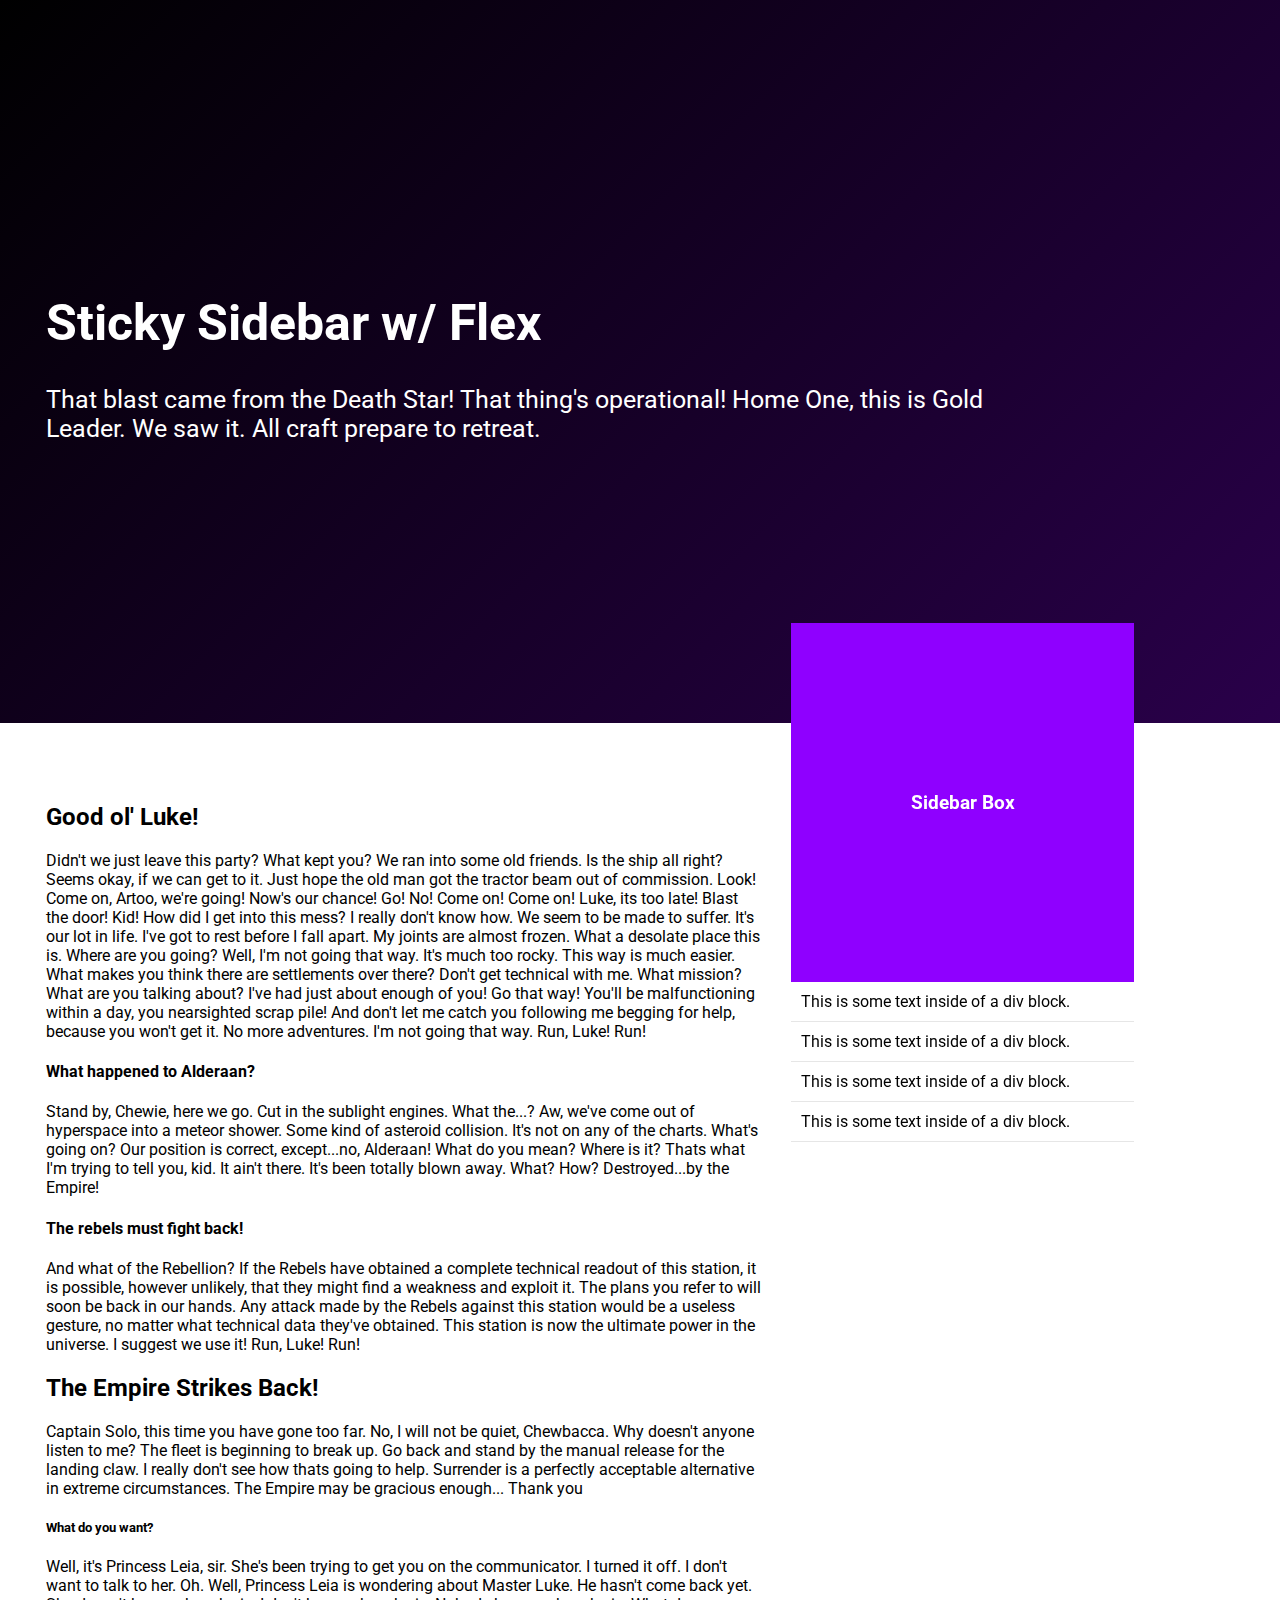
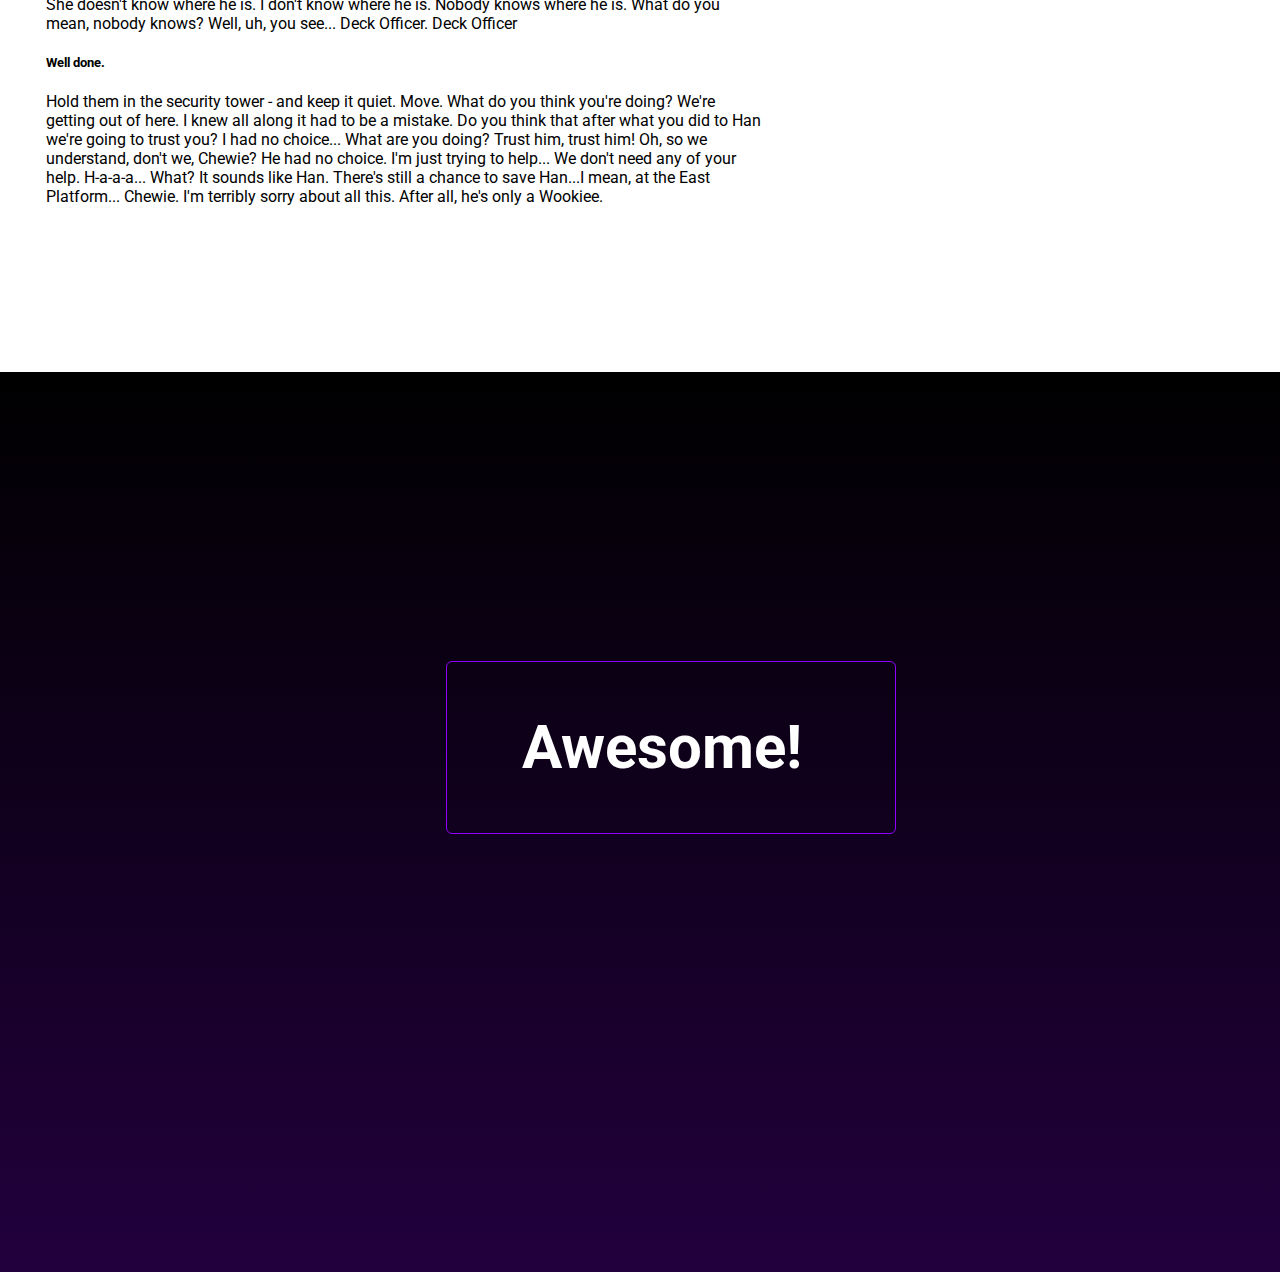
<file: task17/index.html>
<!DOCTYPE html>
<html lang="en">
<head>
    <meta charset="UTF-8">
    <meta name="viewport" content="width=device-width, initial-scale=1.0">
    <title>Document</title>

    <link href="https://fonts.googleapis.com/css2?family=Roboto:ital,wght@0,100;0,300;0,400;0,500;0,700;0,900;1,100;1,300;1,400;1,500;1,700;1,900&display=swap" rel="stylesheet">
    

    <link rel="stylesheet" href="./layout.css">
    <link rel="stylesheet" href="./index.css">
</head>
<body>
    
<header>  
        <div class="container">
        <div class="section-sidebar">
        <h1>Sticky Sidebar w/ Flex </h1>
        <p>That blast came from the Death Star! That thing's operational! Home One, this is Gold<br> Leader. We saw it. All craft prepare to retreat.
        </p>
    </div>
    </div>
</header>
    <section>
        <div class="container">
            <div class="row">
                <div class="col-8">
    
    <div class="text">
        <h2>Good ol' Luke!</h2>
        <p>Didn't we just leave this party? What kept you? We ran into some old friends. Is the ship all right? Seems okay, if we can get to it. Just hope the old man got the tractor beam out of commission. Look! Come on, Artoo, we're going! Now's our chance! Go! No! Come on! Come on! Luke, its too late! Blast the door! Kid!

            How did I get into this mess? I really don't know how. We seem to be made to suffer. It's our lot in life. I've got to rest before I fall apart. My joints are almost frozen. What a desolate place this is. Where are you going? Well, I'm not going that way. It's much too rocky. This way is much easier. What makes you think there are settlements over there? Don't get technical with me. What mission? What are you talking about? I've had just about enough of you! Go that way! You'll be malfunctioning within a day, you nearsighted scrap pile! And don't let me catch you following me begging for help, because you won't get it. No more adventures. I'm not going that way.
            
            Run, Luke! Run!</p>
            <h4>What happened to Alderaan?</h4>
            <p>Stand by, Chewie, here we go. Cut in the sublight engines. What the...? Aw, we've come out of hyperspace into a meteor shower. Some kind of asteroid collision. It's not on any of the charts. What's going on? Our position is correct, except...no, Alderaan! What do you mean? Where is it? Thats what I'm trying to tell you, kid. It ain't there. It's been totally blown away. What? How? Destroyed...by the Empire!

            </p>

            <h4>The rebels must fight back!</h4>
            <p>And what of the Rebellion? If the Rebels have obtained a complete technical readout of this station, it is possible, however unlikely, that they might find a weakness and exploit it. The plans you refer to will soon be back in our hands. Any attack made by the Rebels against this station would be a useless gesture, no matter what technical data they've obtained. This station is now the ultimate power in the universe. I suggest we use it!

                Run, Luke! Run!</p>

                <h2>The Empire Strikes Back!</h2>
                <p>Captain Solo, this time you have gone too far. No, I will not be quiet, Chewbacca. Why doesn't anyone listen to me? The fleet is beginning to break up. Go back and stand by the manual release for the landing claw. I really don't see how thats going to help. Surrender is a perfectly acceptable alternative in extreme circumstances. The Empire may be gracious enough... Thank you</p>

                <h5>What do you want?</h5>
                <p>Well, it's Princess Leia, sir. She's been trying to get you on the communicator. I turned it off. I don't want to talk to her. Oh. Well, Princess Leia is wondering about Master Luke. He hasn't come back yet. She doesn't know where he is. I don't know where he is. Nobody knows where he is. What do you mean, nobody knows? Well, uh, you see... Deck Officer. Deck Officer</p>

                <h5>Well done.</h5>
                <p>Hold them in the security tower - and keep it quiet. Move. What do you think you're doing? We're getting out of here. I knew all along it had to be a mistake. Do you think that after what you did to Han we're going to trust you? I had no choice... What are you doing? Trust him, trust him! Oh, so we understand, don't we, Chewie? He had no choice. I'm just trying to help... We don't need any of your help. H-a-a-a... What? It sounds like Han. There's still a chance to save Han...I mean, at the East Platform... Chewie. I'm terribly sorry about all this. After all, he's only a Wookiee.</p>
            </div>

    </div>
    

        <div class="col-4">
        <div class="sidebar">
            <div class="sidebar-h3">
                <h3>Sidebar Box</h3>
            </div>
            <div class="sidebar-item">This is some text inside of a div block.</div>
            <div class="sidebar-item">This is some text inside of a div block.</div>
            <div class="sidebar-item">This is some text inside of a div block.</div>
            <div class="sidebar-item">This is some text inside of a div block.</div>
            </div>
            </div>
        </div>
    </div>
</section>

<footer>
    <div class="container">
    <div class="section-footer">
        <h2>Awesome!</h2>
    </div>
    </div>
</footer>

</body>

</html>
</file>
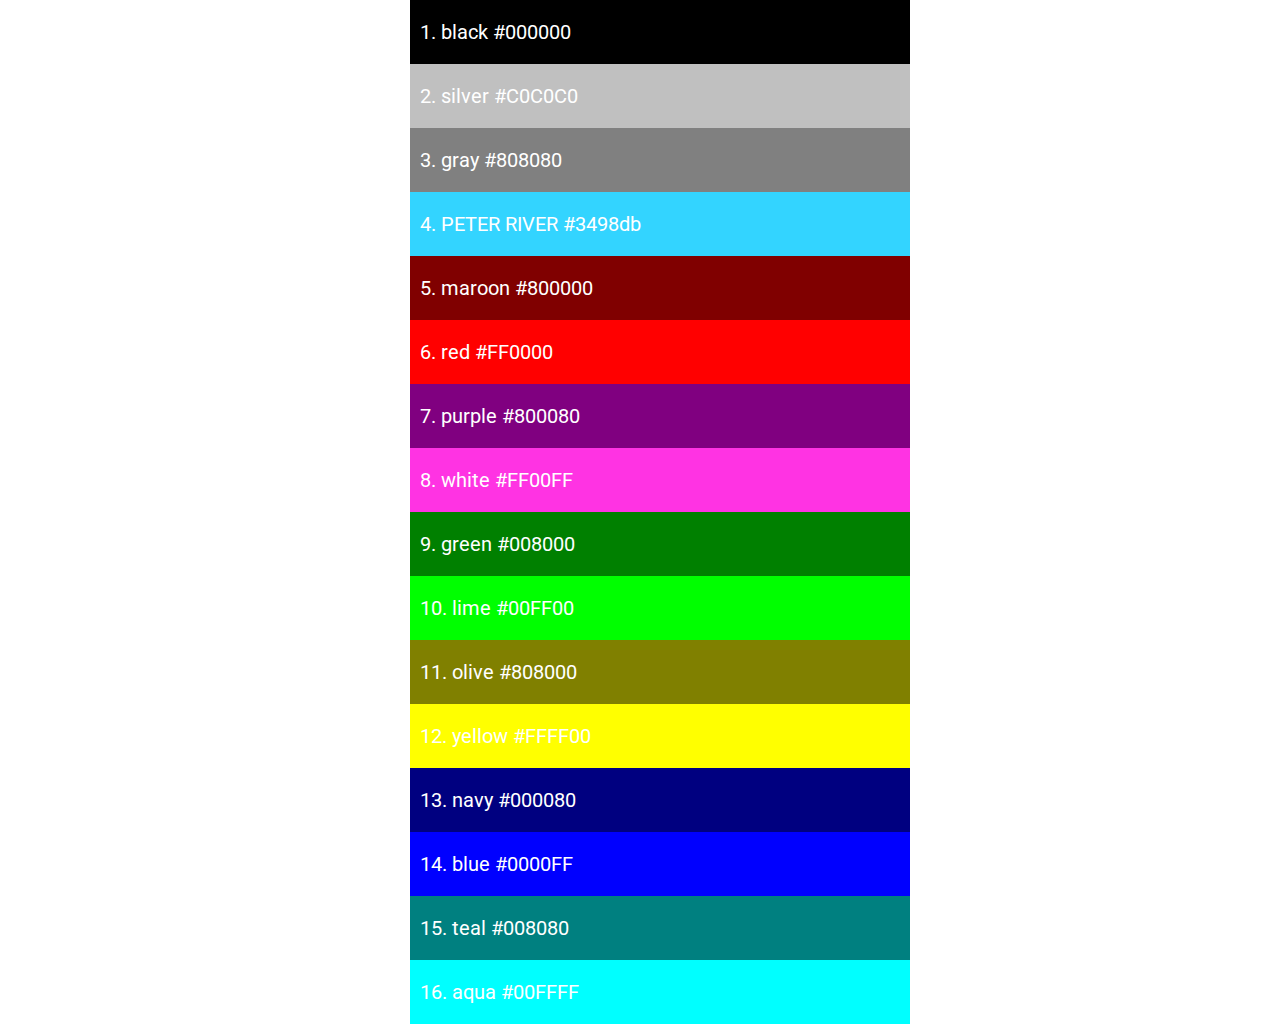
<file: task10.html>
<!DOCTYPE html>
<html lang="en">
<head>
    <meta charset="UTF-8">
    <meta name="viewport" content="width=device-width, initial-scale=1.0">
    <link rel="stylesheet" href="style10.css">
    
    <link href="https://fonts.googleapis.com/css2?family=Roboto:ital,wght@0,100;0,300;0,400;0,500;0,700;0,900;1,100;1,300;1,400;1,500;1,700;1,900&display=swap" rel="stylesheet">

    
    <title>Document</title>
</head>
<body>
    <ol>
        <li>black #000000</li>
        <li>silver #C0C0C0</li>
        <li>gray #808080</li>
        <li>PETER RIVER #3498db</li>
        <li> maroon #800000</li>
        <li>red #FF0000</li>
        <li>purple #800080</li>
        <li>white #FF00FF</li>
        <li>green #008000</li>
        <li>lime #00FF00</li>
        <li>olive #808000</li>
        <li>yellow #FFFF00</li>
        <li>navy #000080</li>
        <li>blue #0000FF</li>
        <li>teal #008080</li>
        <li>aqua #00FFFF</li>
    
    </ol>
    
</body>
</html>
</file>
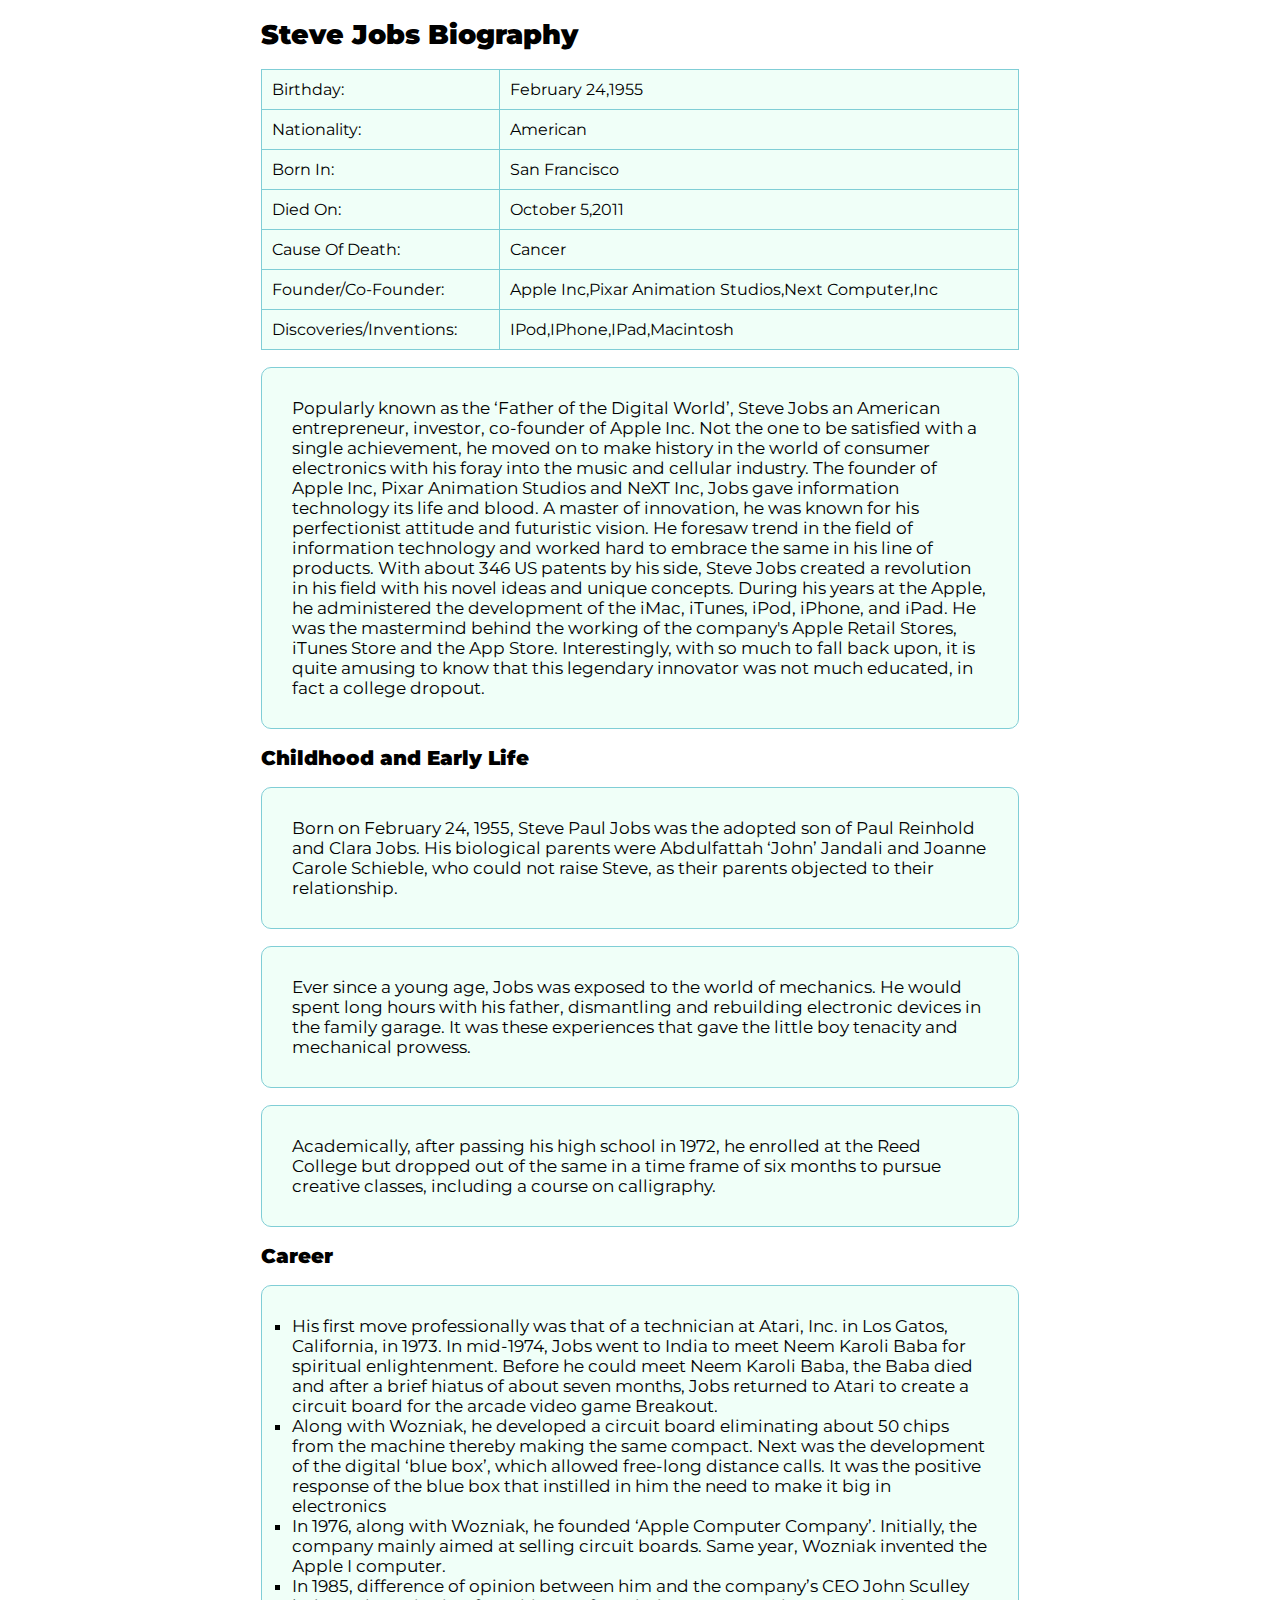
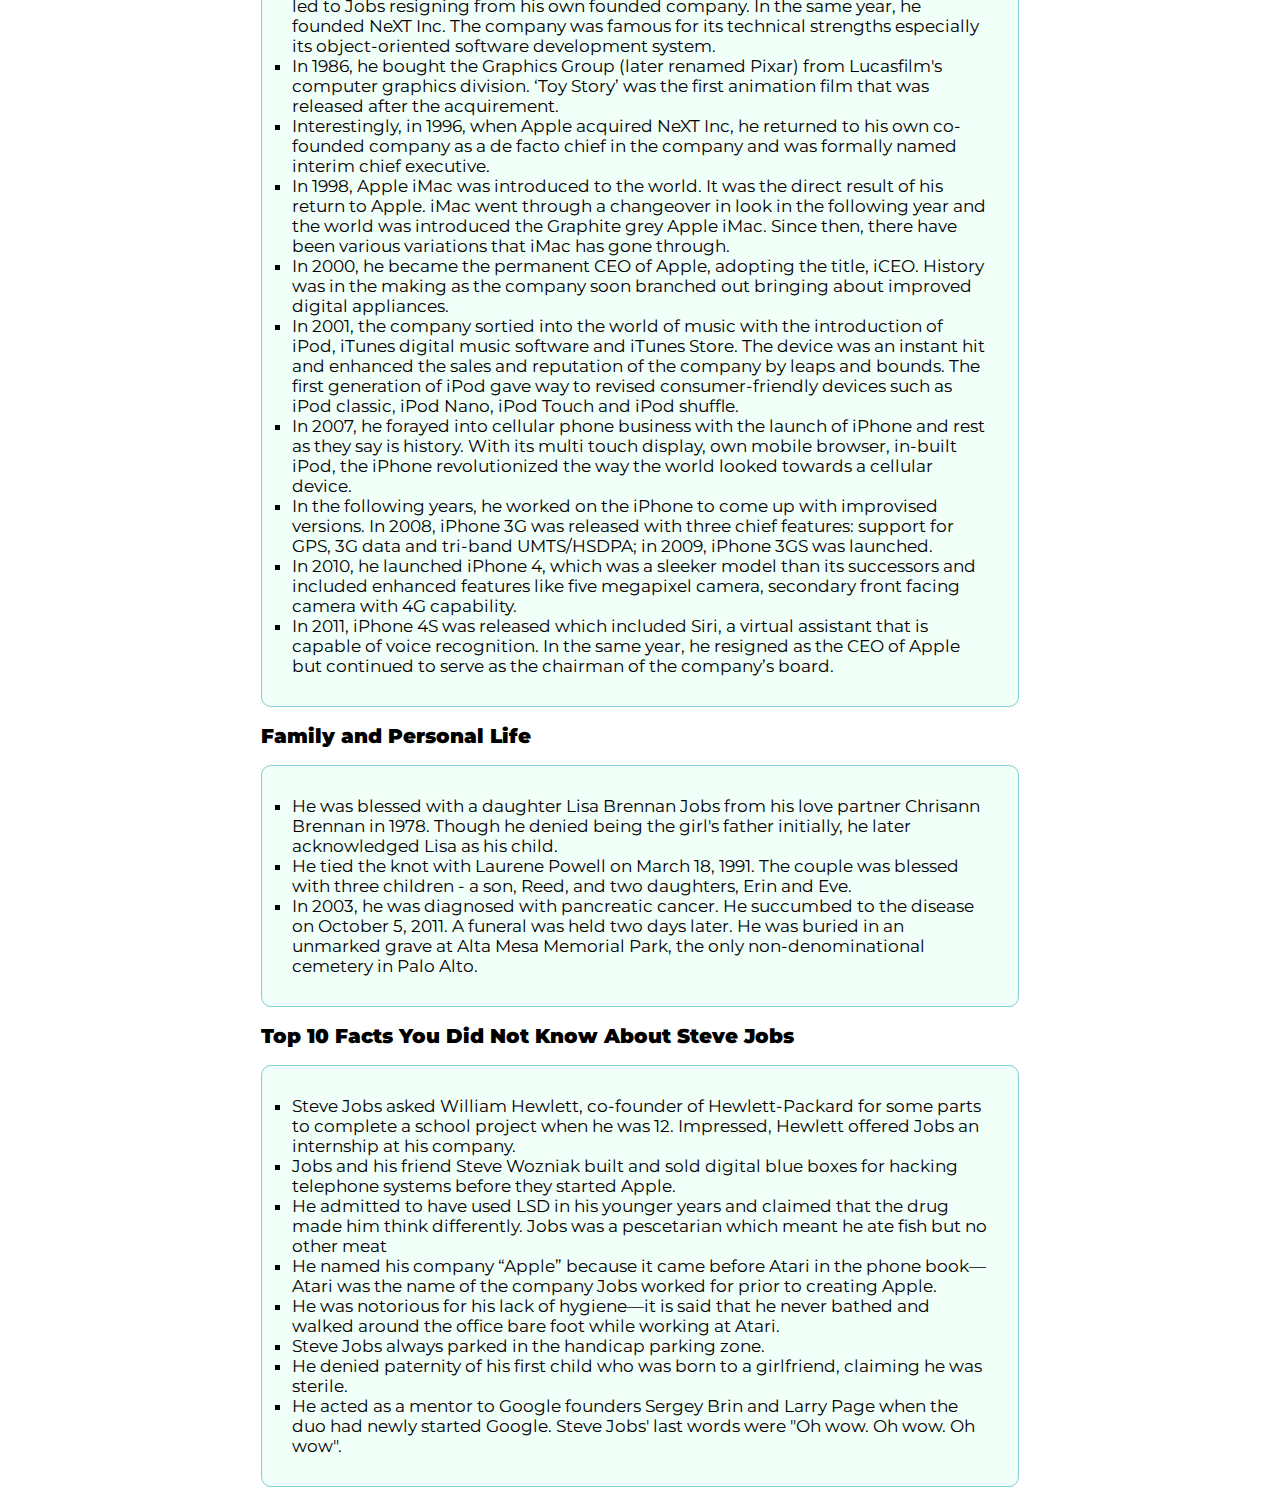
<file: task07/task9.html>
<!DOCTYPE html>
<html lang="en">
<head>
    <meta charset="UTF-8">
    <meta name="viewport" content="width=device-width, initial-scale=1.0">
    <link rel="stylesheet" href="style9.css">

    <link href="https://fonts.googleapis.com/css2?family=Montserrat:ital,wght@0,100..900;1,100..900&display=swap" rel="stylesheet">
    <title>Document</title>
</head>
<body>
    <main>
    <h1>Steve Jobs Biography</h1>
    <table border="1">
        <tbody>
        <tr>
            <td>Birthday:</td>
            <td>February 24,1955</td>
        </tr>
        <tr>
            <td>Nationality:</td>
            <td>American</td>
        </tr>
        <tr>
            <td>Born In:</td>
            <td>San Francisco</td>
        </tr>
        <tr>
            <td>Died On:</td>
            <td>October 5,2011</td>
        </tr>
        <tr>
            <td>Cause Of Death:</td>
            <td>Cancer</td>
        </tr>
        <tr>
            <td>Founder/Co-Founder:</td>
            <td>Apple Inc,Pixar Animation Studios,Next Computer,Inc</td>
        </tr>
        <tr>
            <td>Discoveries/Inventions:</td>
            <td>IPod,IPhone,IPad,Macintosh</td>
        </tr>
    </tbody>
    </table>

    <p class="text1">Popularly known as the ‘Father of the Digital World’, Steve Jobs an American entrepreneur, investor, co-founder of Apple Inc. Not the one to be satisfied with a single achievement, he moved on to make history in the world of consumer electronics with his foray into the music and cellular industry. The founder of Apple Inc, Pixar Animation Studios and NeXT Inc, Jobs gave information technology its life and blood. A master of innovation, he was known for his perfectionist attitude and futuristic vision. He foresaw trend in the field of information technology and worked hard to embrace the same in his line of products. With about 346 US patents by his side, Steve Jobs created a revolution in his field with his novel ideas and unique concepts. During his years at the Apple, he administered the development of the iMac, iTunes, iPod, iPhone, and iPad. He was the mastermind behind the working of the company's Apple Retail Stores, iTunes Store and the App Store. Interestingly, with so much to fall back upon, it is quite amusing to know that this legendary innovator was not much educated, in fact a college dropout.

    </p>
    <h2 class="header">Childhood and Early Life</h2>
    <p class="text1">Born on February 24, 1955, Steve Paul Jobs was the adopted son of Paul Reinhold and Clara Jobs. His biological parents were Abdulfattah ‘John’ Jandali and Joanne Carole Schieble, who could not raise Steve, as their parents objected to their relationship.</p>

    <p class="text1">Ever since a young age, Jobs was exposed to the world of mechanics. He would spent long hours with his father, dismantling and rebuilding electronic devices in the family garage. It was these experiences that gave the little boy tenacity and mechanical prowess.</p>

    <p class="text1">Academically, after passing his high school in 1972, he enrolled at the Reed College but dropped out of the same in a time frame of six months to pursue creative classes, including a course on calligraphy.</p>

    <h2 class="header">Career</h2>

    <ul type="square" class="text1">
        <li>His first move professionally was that of a technician at Atari, Inc. in Los Gatos, California, in 1973. In mid-1974, Jobs went to India to meet Neem Karoli Baba for spiritual enlightenment. Before he could meet Neem Karoli Baba, the Baba died and after a brief hiatus of about seven months, Jobs returned to Atari to create a circuit board for the arcade video game Breakout.</li>

        <li>Along with Wozniak, he developed a circuit board eliminating about 50 chips from the machine thereby making the same compact. Next was the development of the digital ‘blue box’, which allowed free-long distance calls. It was the positive response of the blue box that instilled in him the need to make it big in electronics</li>

        <li>In 1976, along with Wozniak, he founded ‘Apple Computer Company’. Initially, the company mainly aimed at selling circuit boards. Same year, Wozniak invented the Apple I computer.</li>

        <li>In 1985, difference of opinion between him and the company’s CEO John Sculley led to Jobs resigning from his own founded company. In the same year, he founded NeXT Inc. The company was famous for its technical strengths especially its object-oriented software development system.</li>
        
        <li>In 1986, he bought the Graphics Group (later renamed Pixar) from Lucasfilm's computer graphics division. ‘Toy Story’ was the first animation film that was released after the acquirement.</li>

        <li>Interestingly, in 1996, when Apple acquired NeXT Inc, he returned to his own co-founded company as a de facto chief in the company and was formally named interim chief executive.</li>

        <li>In 1998, Apple iMac was introduced to the world. It was the direct result of his return to Apple. iMac went through a changeover in look in the following year and the world was introduced the Graphite grey Apple iMac. Since then, there have been various variations that iMac has gone through.</li>

        <li>In 2000, he became the permanent CEO of Apple, adopting the title, iCEO. History was in the making as the company soon branched out bringing about improved digital appliances.</li>

        <li>In 2001, the company sortied into the world of music with the introduction of iPod, iTunes digital music software and iTunes Store. The device was an instant hit and enhanced the sales and reputation of the company by leaps and bounds. The first generation of iPod gave way to revised consumer-friendly devices such as iPod classic, iPod Nano, iPod Touch and iPod shuffle.</li>

        <li>In 2007, he forayed into cellular phone business with the launch of iPhone and rest as they say is history. With its multi touch display, own mobile browser, in-built iPod, the iPhone revolutionized the way the world looked towards a cellular device.</li>

        <li>In the following years, he worked on the iPhone to come up with improvised versions. In 2008, iPhone 3G was released with three chief features: support for GPS, 3G data and tri-band UMTS/HSDPA; in 2009, iPhone 3GS was launched.</li>

        <li>In 2010, he launched iPhone 4, which was a sleeker model than its successors and included enhanced features like five megapixel camera, secondary front facing camera with 4G capability.</li>

        <li>In 2011, iPhone 4S was released which included Siri, a virtual assistant that is capable of voice recognition. In the same year, he resigned as the CEO of Apple but continued to serve as the chairman of the company’s board.</li>
    </ul>

    <h2 class="header">
        Family and Personal Life
    </h2>

    <ul type="square" class="text1">
        <li>He was blessed with a daughter Lisa Brennan Jobs from his love partner Chrisann Brennan in 1978. Though he denied being the girl's father initially, he later acknowledged Lisa as his child.</li>

        <li>He tied the knot with Laurene Powell on March 18, 1991. The couple was blessed with three children - a son, Reed, and two daughters, Erin and Eve.</li>

        <li>In 2003, he was diagnosed with pancreatic cancer. He succumbed to the disease on October 5, 2011. A funeral was held two days later. He was buried in an unmarked grave at Alta Mesa Memorial Park, the only non-denominational cemetery in Palo Alto.</li>
    </ul>

    <h2 class="header">Top 10 Facts You Did Not Know About Steve Jobs</h2>
    <ul type="square" class="text1">
        <li>Steve Jobs asked William Hewlett, co-founder of Hewlett-Packard for some parts to complete a school project when he was 12. Impressed, Hewlett offered Jobs an internship at his company.</li>

        <li>Jobs and his friend Steve Wozniak built and sold digital blue boxes for hacking telephone systems before they started Apple.</li>

        <li>He admitted to have used LSD in his younger years and claimed that the drug made him think differently. Jobs was a pescetarian which meant he ate fish but no other meat</li>

        <li>He named his company “Apple” because it came before Atari in the phone book—Atari was the name of the company Jobs worked for prior to creating Apple.</li>

        <li>He was notorious for his lack of hygiene—it is said that he never bathed and walked around the office bare foot while working at Atari.</li>

        <li>Steve Jobs always parked in the handicap parking zone.</li>

        <li>He denied paternity of his first child who was born to a girlfriend, claiming he was sterile.
        </li>

        <li>He acted as a mentor to Google founders Sergey Brin and Larry Page when the duo had newly started Google. Steve Jobs' last words were "Oh wow. Oh wow. Oh wow".</li>
    </ul>
    </main>

    
</body>
</html>
</file>
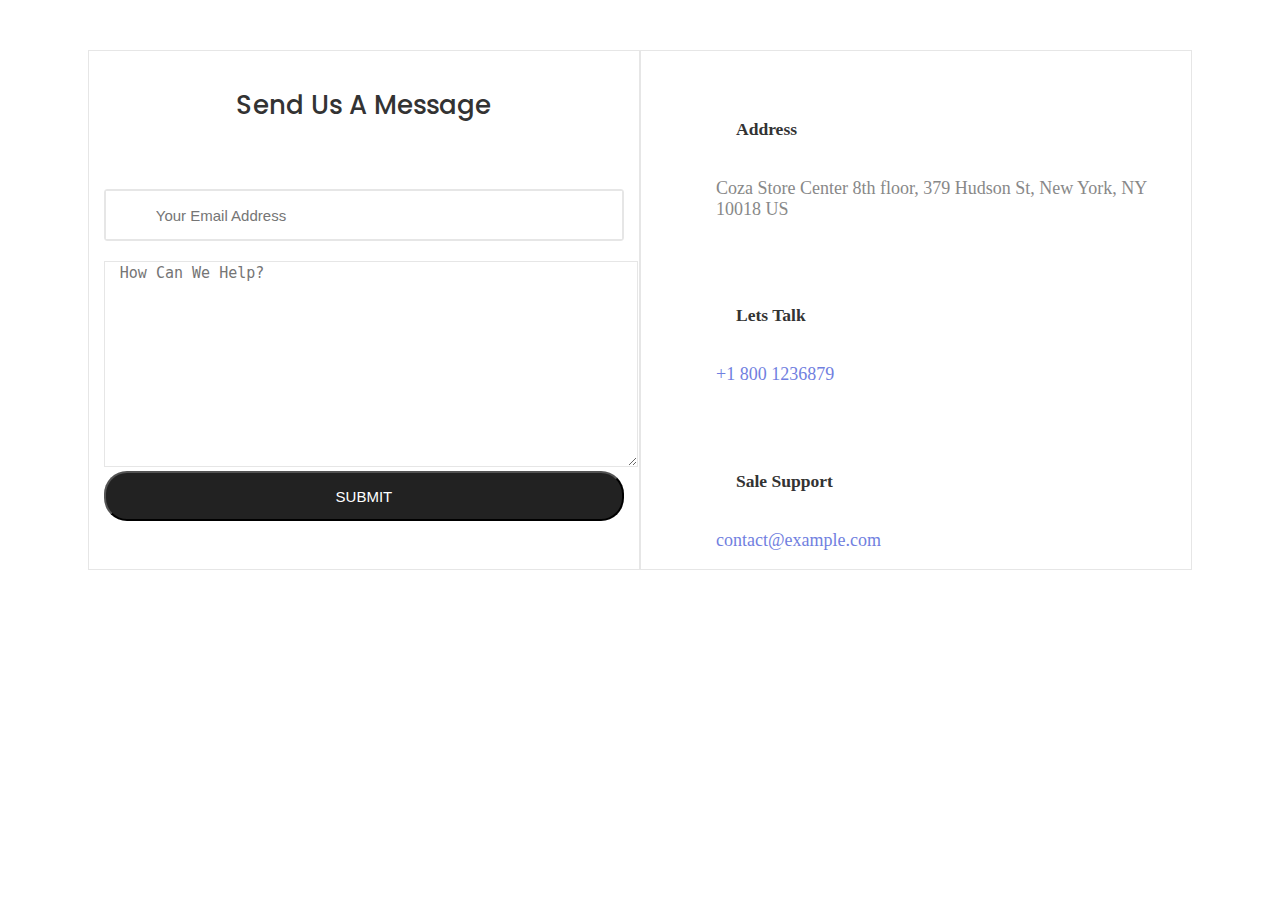
<file: task14/indexx.html>
<!DOCTYPE html>
<html lang="en">

<head>
    <meta charset="UTF-8">
    <meta name="viewport" content="width=device-width, initial-scale=1.0">
    <title>Document</title>
    <!--
        font awasome cdn
    -->
    <link rel="stylesheet" href="https://cdnjs.cloudflare.com/ajax/libs/font-awesome/6.5.1/css/all.min.css"
        integrity="sha512-DTOQO9RWCH3ppGqcWaEA1BIZOC6xxalwEsw9c2QQeAIftl+Vegovlnee1c9QX4TctnWMn13TZye+giMm8e2LwA=="
        crossorigin="anonymous" referrerpolicy="no-referrer" />

    <!--
            google fonts
        -->
    <link
        href="https://fonts.googleapis.com/css2?family=Poppins:ital,wght@0,100;0,200;0,300;0,400;0,500;0,600;0,700;0,800;0,900;1,100;1,200;1,300;1,400;1,500;1,600;1,700;1,800;1,900&display=swap"
        rel="stylesheet">



    <link rel="stylesheet" href="./layout.css">
    <link rel="stylesheet" href="./stylee.css">


</head>

<body>
    <section>
        <div class="container">
            <div class="row">
                <div class="col-6 form-col">
                    <div class="form-box">
                        <form>
                            <h4 class="header4">Send Us A Message</h4>
                            <div class="input-email">
                                <i class="fa-regular fa-envelope icon"></i>
                                <input class="inputum" type="email" placeholder="Your Email Address">
                            </div>

                            <div class="textarea">
                                <textarea placeholder="How Can We Help?" class="area"></textarea>
                            </div>

                            <button type="submit" class="btn">Submit</button>
                    </div>
                    </form>
                </div>


                <div class="col-6 wrap">
                    <div class="contact">
                        <div class="address">

                            <div class="flex">
                                <i class="fa-solid fa-location-dot iconic"></i>
                                <div class="paragraf">
                                <h3>Address</h3>
                            <p class="prgfrq"> Coza Store Center 8th floor, 379 Hudson St, New York, NY 10018 US</p>
                            </div>
                        </div>
                    </div>

                    <div class="phone">
                        <div class="flex">
                            <i class="fa-solid fa-phone iconic"></i>
                            <div class="paragraf">
                                <h3>Lets Talk</h3>
                                <p>+1 800 1236879</p>
                            </div>
                        </div>
                    </div>

                    <div class="email">
                        <div class="flex">
                            
                                <i class="fa-regular fa-envelope iconic"></i>
                                <div class="paragraf">
                                <h3>Sale Support</h3>
                                <p>contact@example.com</p>
                            </div>
                        </div>
                    </div>
                </div>
            </div>




        </div>

        </div>


    </section>


</body>

</html>
</file>
<file: task17/layout.css>
.container{
    width: 85%;
    max-width: 1140px;
    margin:0 auto; 
    
    
    
}

.row{
    display: flex;
    margin-left:-15px;
    margin-right: -15px;
}

.d-flex{
    display: flex;
}

.d-none{
    display: none;
}
.flex-wrap{
    flex-wrap: wrap;

}
.justify-content-center{
    justify-content: center;
}

.col-1{
    width:calc(100%/12*1);
}

.col-2{
    width:calc(100%/12*2);
}
.col-3{
    width:calc(100%/12*3);
}
.col-4{
    width:calc(100%/12*4);
}
.col-5{
    width:calc(100%/12*5);
}
.col-6{
    width:calc(100%/12*6);  
    

    
}
.col-7{
    width:calc(100%/12*7);
}
.col-8{
    width:calc(100%/12*8);
}
.col-9{
    width:calc(100%/12*9);
}
.col-10{
    width:calc(100%/12*10);
}
.col-11{
    width:calc(100%/12*11);
}
.col-12{
    width:100%;
}

[class^='col-']{

    box-sizing: border-box;
    padding-left: 15px;
    padding-right: 15px;

}
</file>
<file: task17/index.css>
body{
    margin: 0;
    font-family: "Roboto", sans-serif;
    
}
section{

}

.container{
    padding-right: 100px;
    margin-bottom: 150px;


}

.text{
    padding-top: 60px;
}

.section-sidebar{

}

header{
    background-color: #000;
    background-image:linear-gradient(135deg, #000, rgba(143, 0, 255, .29));;
    color: #fff;
    padding: 260px 0px 130px;
    font-size: 25px;
    background-size: cover;
    display: block;
    
    

    
    
}

h1{
    font-size: 50px;
}
.sidebar{
    position: sticky;
    border-radius: 6px;
    padding-bottom: 150px;
    margin-top: -100px;
    top: 20px;
    
    

}






.sidebar-h3{
    padding-bottom: 150px;
    padding-top: 150px;
    display: flex;
    background-color: #8f00ff;
    justify-content: center;
    color: #fff;

}
.sidebar-item{
    padding: 10px;
    border-bottom: 1px solid #e6e6e6;
    
}
.section-footer{

    border: 1px solid #8f00ff;
    border-radius: 6px;
    margin-left: 400px;
    width: 450px;
    box-sizing: border-box;
    padding-left: 75px;
    padding: auto;



    


}
footer{
    align-items: center;
    background-color: #000;
    background-image: linear-gradient(180deg, #000, rgba(143, 0, 255, .24));
    display: flex;
    height: 100vh;
    justify-content: center;
    font-size: 40px;
    color: #fff;
    
    
    

}
</file>
<file: style10.css>
body{
    margin: 0;
    padding: 0 ;
    font-family:"Roboto", sans-serif;
}

ol{
    width: 500px;
    margin: auto;
}

li{
    color: white;
    font-size: 20px;
    list-style-position: inside;
    
    
}




li:first-child{
    background-color: black;
    padding: 20px 10px 20px;
    
    

}
li:nth-child(2){
    background-color: silver;
    padding: 20px 10px 20px;

}
li:nth-child(3){
    background-color: gray;
    padding: 20px 10px 20px;

}

li:nth-child(4){
    background-color:#33D4FF;
    padding: 20px 10px 20px;

}

li:nth-child(5){
    background-color:maroon;
    padding: 20px 10px 20px;

}
li:nth-child(6){
    background-color:red;
    padding: 20px 10px 20px;

}
li:nth-child(7){
    background-color:purple;
    padding: 20px 10px 20px;

}
li:nth-child(8){
    background-color:#FF33E3;
    padding: 20px 10px 20px;
}

li:nth-child(9){
    background-color:green;
    padding: 20px 10px 20px;
    
}
li:nth-child(10){
    background-color:lime;
    padding: 20px 10px 20px;
    
}
li:nth-child(11){
    background-color:olive;
    padding: 20px 10px 20px;
    
}

li:nth-child(12){
    background-color:yellow;
    padding: 20px 10px 20px;
    
}

li:nth-child(13){
    background-color:navy;
    padding: 20px 10px 20px;
    
}

li:nth-child(14){
    background-color:blue;
    padding: 20px 10px 20px;
    
}

li:nth-child(15){
    background-color:teal;
    padding: 20px 10px 20px;
    
}
li:nth-child(16){
    background-color:aqua;
    padding: 20px 10px 20px;
    
}

li:hover{
    cursor: pointer;
    color: black;
    background-color:white;
    transition: 0.5s;
    
}
</file>
<file: task07/style9.css>
body{
    font-family: "Montserrat", sans-serif;
    display: block;

    
}

    
h1{
    font-weight: 900;
    font-size: 27px;
}
.header{
    font-size: 20px;
    font-weight: 900;




}
main{
    margin: auto;
    max-width: 1000;
    width: 60%;
}
table{
    background-color:#f0fff8;
    box-sizing: border-box;
    width: 100%;
    border-collapse: collapse;
    
}
td{
    padding: 10px;
    border: 1px solid #80ced6;
}
.text1{
    border: 1px solid #80ced6;
    background-color:#f0fff8;
    padding: 30px;
    border-radius: 10px;
    font-size: 17px;

}
</file>
<file: task14/layout.css>
.container{
    width: 85%;
    max-width: 1200px;
    margin:0 auto; 
    
    
    
}

.row{
    display: flex;
    margin-left:-15px;
    margin-right: -15px;
}

.d-flex{
    display: flex;
}

.d-none{
    display: none;
}
.flex-wrap{
    flex-wrap: wrap;

}
.justify-content-center{
    justify-content: center;
}

.col-1{
    width:calc(100%12*1);
}

.col-2{
    width:calc(100%12*2);
}
.col-3{
    width:calc(100%12*3);
}
.col-4{
    width:calc(100%12*4);
}
.col-5{
    width:calc(100%12*5);
}
.col-6{
    width:calc(100%12*6);  
    border: 1px solid #e6e6e6;

    
}
.col-7{
    width:calc(100%12*7);
}
.col-8{
    width:calc(100%12*8);
}
.col-9{
    width:calc(100%12*9);
}
.col-10{
    width:calc(100%12*10);
}
.col-11{
    width:calc(100%12*11);
}
.col-12{
    width:100%;
}

.col-1,
.col-2,
.col-3,
.col-4,
.col-5,
.col-6,
.col-7,
.col-8,
.col-9,
.col-10,
.col-11,
.col-12{

    box-sizing: border-box;
    padding-left: 15px;
    padding-right: 15px;

}
</file>
<file: task14/stylee.css>
body{
    font-size: 15px;
}

.row{
    flex-wrap: wrap;
    margin-top: 50px;
}

.flex{
    display: flex;
    margin-top: 30px;
}

.iconic{
    align-self: center;
    box-sizing: border-box;
    padding-bottom: 45px;
    color: #222;
    font-size: 20px;
}

h3{
    padding: 20px;
    color: #333;

}
p{
    color: #717fe0;
    font-size: 18px;

}
.prgfrq{
    color: #888;
    
}





.icon{
    position: absolute;
    font-size: 30px;
    padding-top: 10px;
    padding-left: 10px;
    
}

.inputum{
    box-sizing: border-box;
    display: block;
    padding-left: 50px;
    font-size: 15px;
    width: 100%;
    color: #333;
    border: 1px solid #e6e6e6;


}
input{
    width: 100%;
    height: 50px;
    color: #333;
}
.input-email{
    position: relative;
    border: 1px solid #e6e6e6;
    border-radius: 3px;
    
}


.header4{
    font-size: 26px;
    line-height: 1.5;
    text-align: center;
    font-family: "Poppins", sans-serif;
    padding-bottom: 30px;
    font-weight: 500;
    color: #333;
}
.wrap{
    flex-wrap: wrap;
    width: 50%;
}
.form-col{
    width: 50%;
}
.area{
    margin-top: 20px;
    width: 99%;
    min-height: 200px;
    font-size: 15px;
    color: #333;
    border: 1px solid #e6e6e6;
    padding-left: 15px;
    

}

.contact{
    padding-left: 60px;
}
button{
    width: 100%;
    height: 45px;
    border-radius: 23px;

}
.btn{
    font-size: 15px;
    background-color:  #222;
    color: #fff;
    height: 50px;
    text-transform: uppercase;

}
.paragraf{
    display: block;
    
}
</file>
